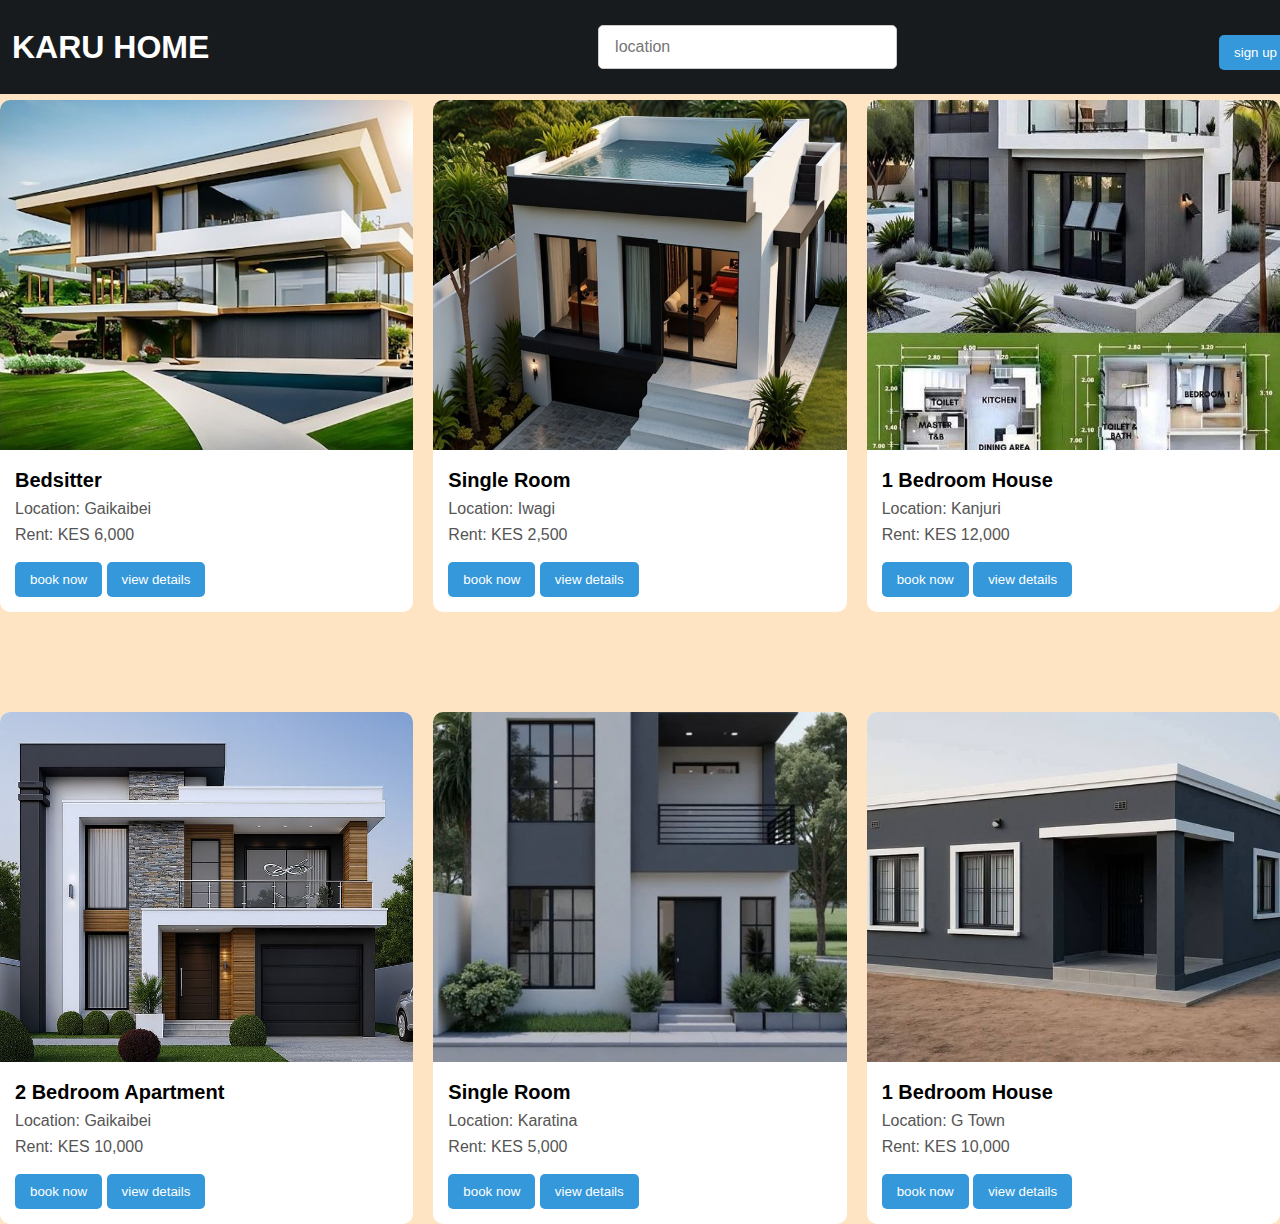
<file: index.html>
<!DOCTYPE html>
<html lang="en">
<head>
    <meta charset="UTF-8" />
    <meta name="viewport" content="width=device-width, initial-scale=1.0" />
    <title>KARU homes</title>
    <link rel="stylesheet" href="innovation.css">
</head>
<body>
    <header>
        <h1>KARU HOME</h1>
        <div >
        <input type="text" placeholder=" location " />

    </div>
    <div>
    <a href="create.html"><button>sign up</button></a>
    </div>
    </header>

    

    <section class="houses">
        <div class="house">
            <img src="./img.jpg/house 1.jpg"alt="House image" />
            <div class="details">
                <h3>Bedsitter</h3>
                <p>Location: Gaikaibei</p>
                <p>Rent: KES 6,000</p>
                <button>book now</button>
               <button>view details</button>
            </div>
        </div>

        <div class="house">
            <img src="./img.jpg/house2.jpg" alt="House image" />
            <div class="details">
                <h3>Single Room</h3>
                <p>Location: Iwagi</p>
                <p>Rent: KES 2,500</p>
                 <button>book now</button>
              <button>view details</button>
            </div>
        </div>

        <div class="house">
            <img src="./img.jpg/house3.jpg" alt="House image" />
            <div class="details">
                <h3>1 Bedroom House</h3>
                <p>Location: Kanjuri</p>
                <p>Rent: KES 12,000</p>
                <button>book now</button>
                <button>view details</button>
            </div>
        </div>
    </section>
    
    <section class="houses">
        
        <div class="house">
            <img src="./img.jpg/house4.jpg" alt="House image" />
            <div class="details">
                <h3>2 Bedroom Apartment</h3>
                <p>Location: Gaikaibei</p>
                <p>Rent: KES 10,000</p>
                <button>book now</button>
               <button>view details</button>
            </div>
        </div>

        <div class="house">
            <img src="./img.jpg/house5.jpg" alt="House image" />
            <div class="details">
                <h3>Single Room</h3>
                <p>Location: Karatina</p>
                <p>Rent: KES 5,000</p>
                <button>book now</button>
              <button>view details</button>
            </div>
        </div>

        <div class="house">
            <img src="./img.jpg/house6.jpg" alt="House image" />
            <div class="details">
                <h3>1 Bedroom House</h3>
                <p>Location: G Town</p>
                <p>Rent: KES 10,000</p>
                <button>book now</button>
                <button>view details</button>
            </div>
        </div>
      
    </section>
    
</body>
</html>
</file>
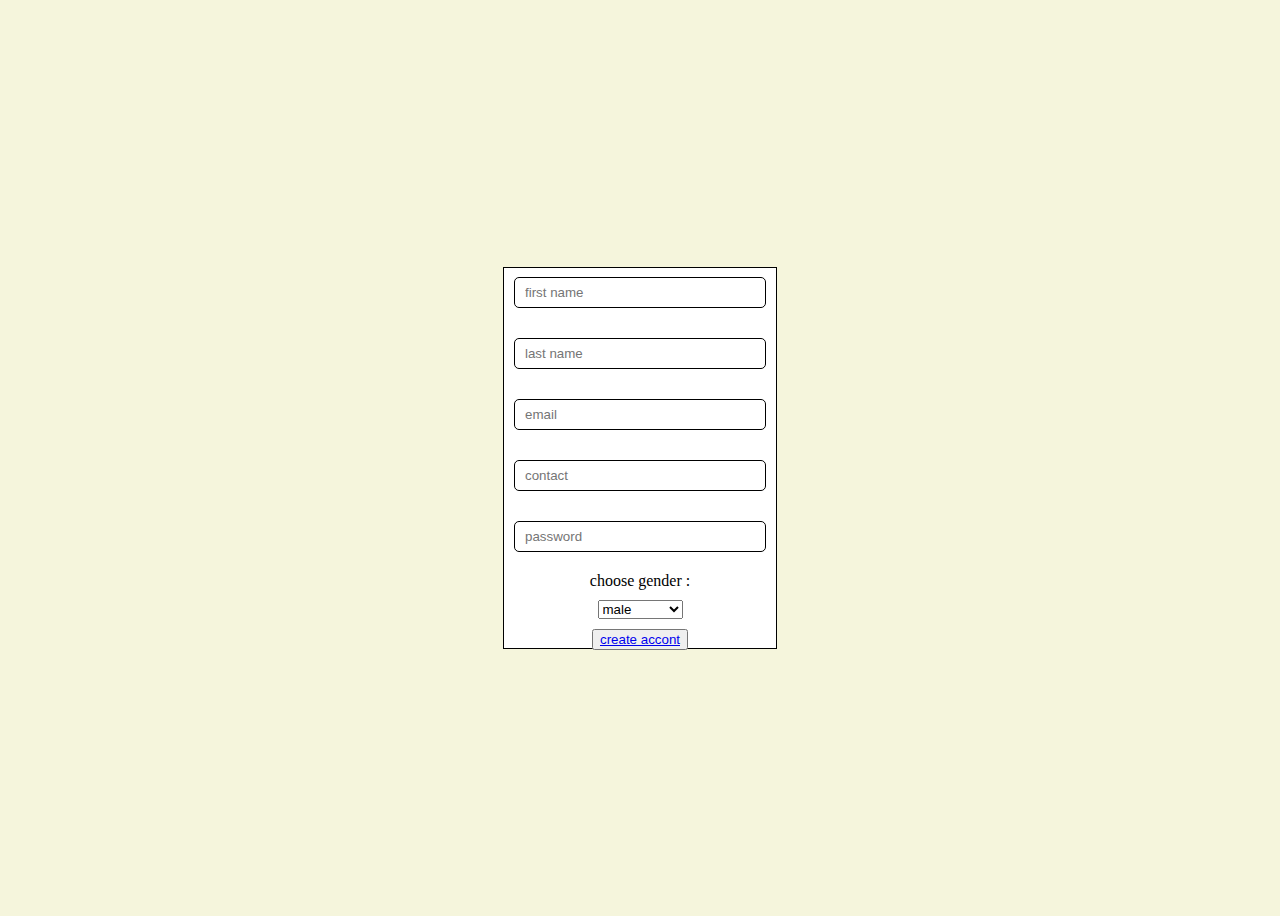
<file: create.html>
<!DOCTYPE html>
<html lang="en">
<head>
    <meta charset="UTF-8">
    <meta name="viewport" content="width=device-width, initial-scale=1.0">
    <title>Document</title>
   <link rel="stylesheet" href="sign.css">
</head>
<body>
   
    <form >
       
            <input type="text" placeholder="first name" required autocomplete="on"/>
            <input type="text" placeholder="last name" required autocomplete="on"/>
             <input type="email" placeholder="email" required autocomplete="on" >
              <input type="text" placeholder="contact" required autocomplete="on"/>
            <input type="password" placeholder="password"required autocomplete="on">
            <lable for="gender">choose gender :</lable>
            <select id="gender" name="gender"> 
            <option>male</option>
            <option>female</option>
            <option>non-binary</option>
            </select>
           
            <button><a href="home.html">create accont</a></button>
        
    </form>
</body>
</html>
</file>
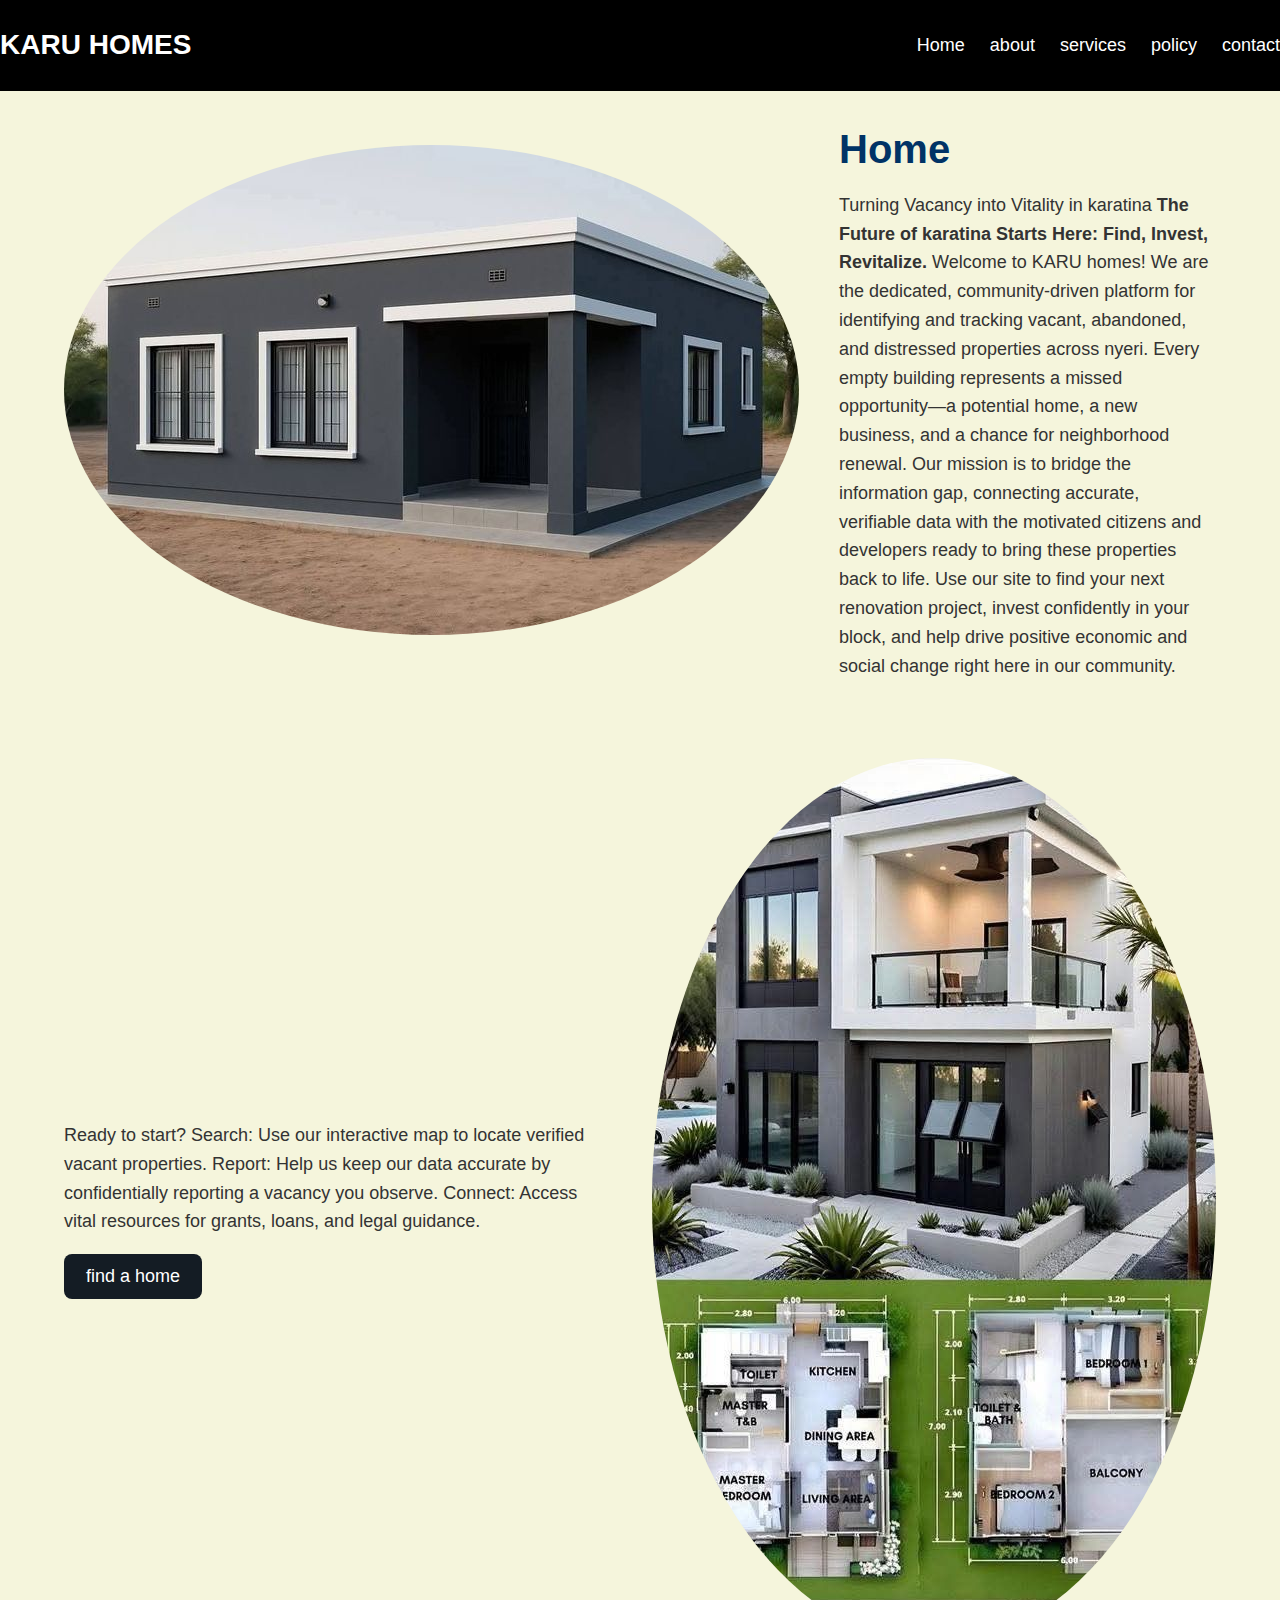
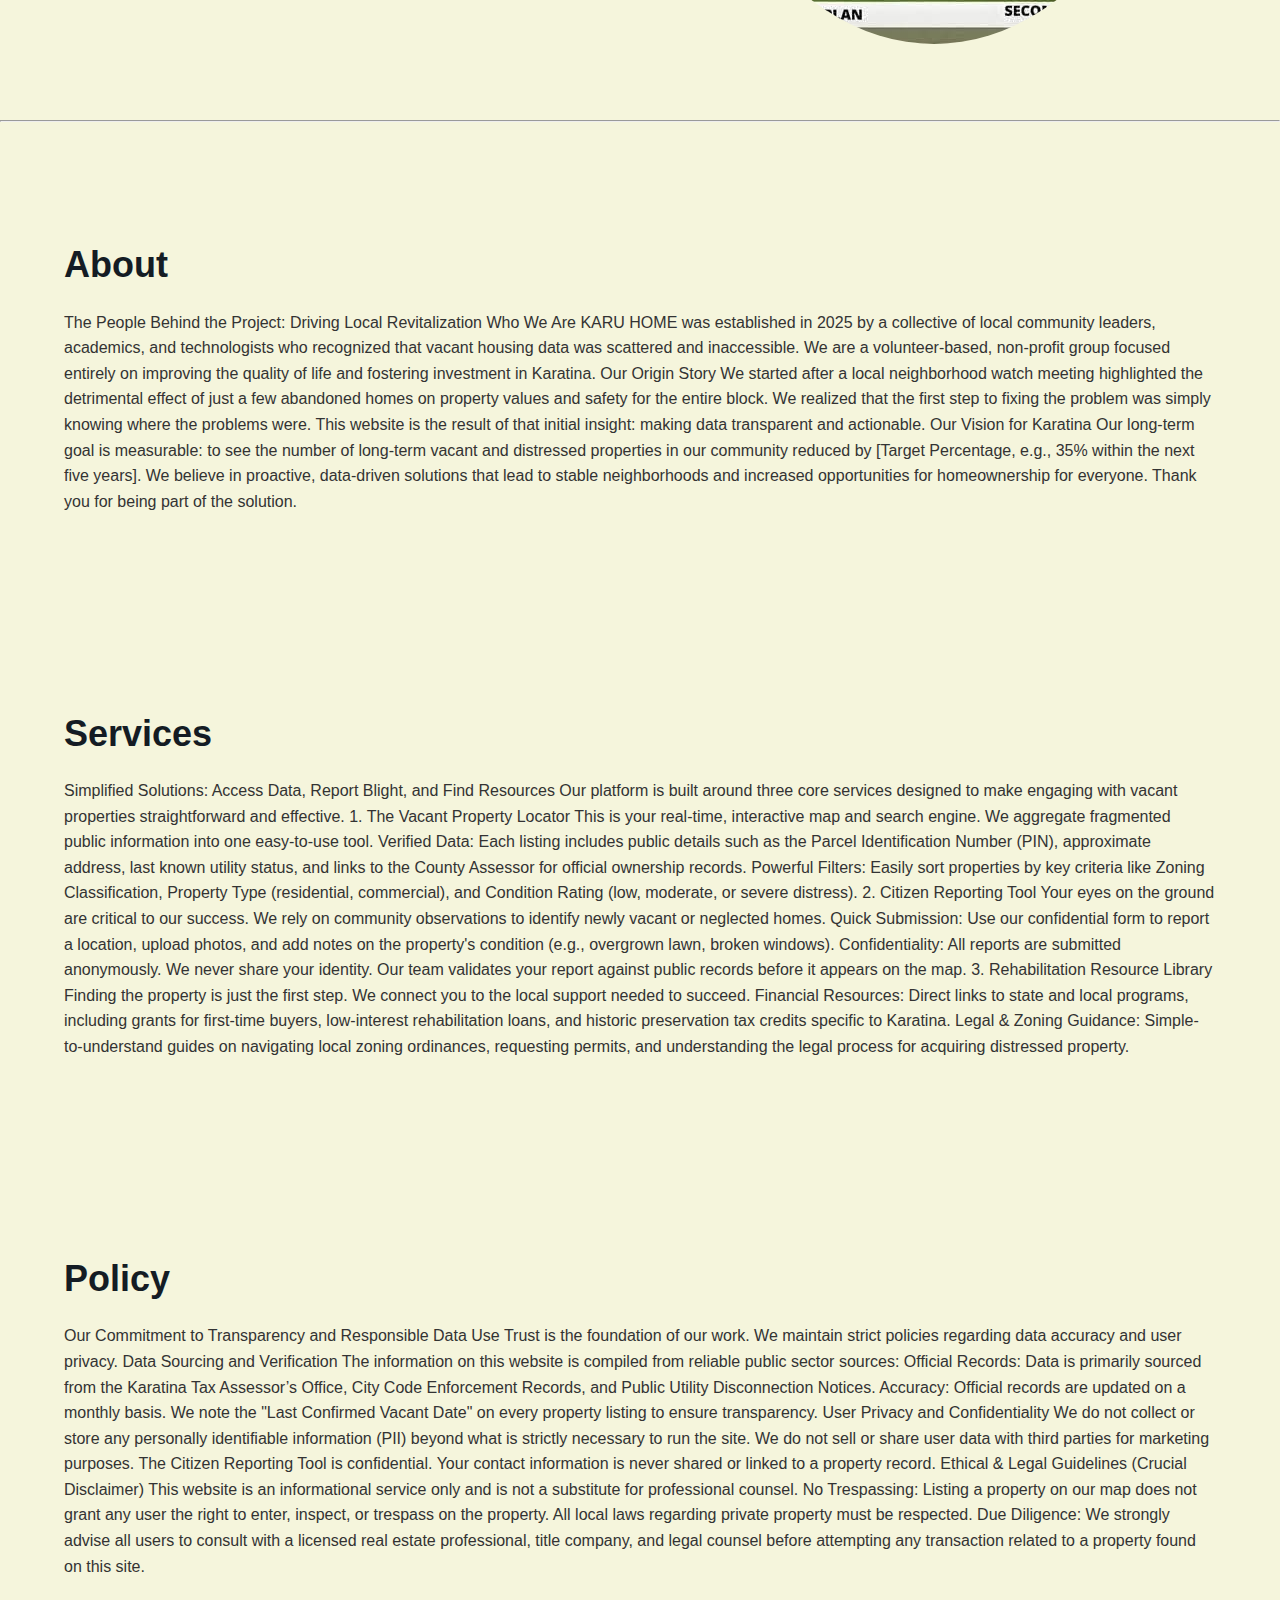
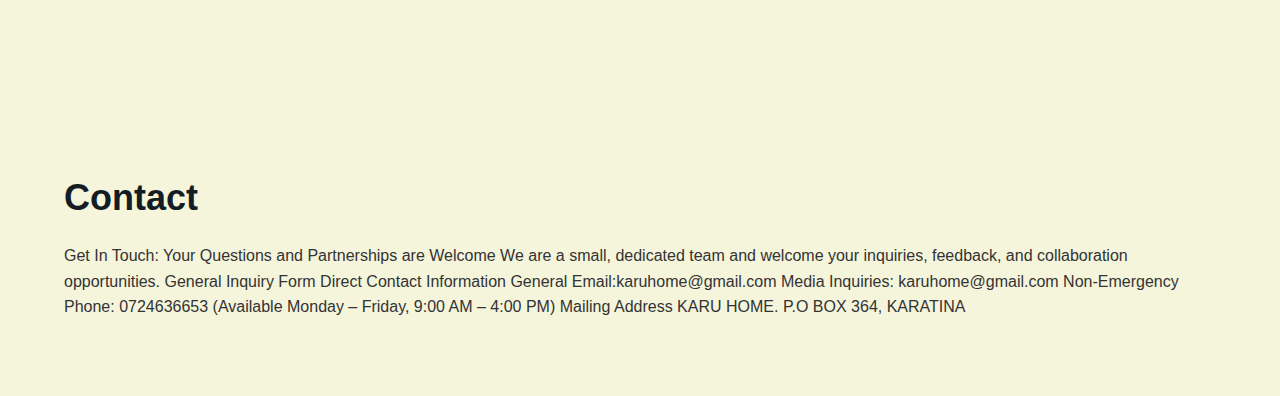
<file: home.html>
<!DOCTYPE html>
<html lang="en">
<head>
    <meta charset="UTF-8">
    <meta name="viewport" content="width=device-width, initial-scale=1.0">
    <title>KARU HOMES</title>
    <link rel="stylesheet" href="home.css">
</head>
<body>
    <header>
        <nav>
            <h>KARU HOMES</h>
            <ul>
                <li><a href="#home">Home</a></li>
                <li><a href="#about">about</a></li>
                <li><a href="#services">services</a></li>
                <li><a href="#policy">policy</a></li>
                 <li><a href="#contact">contact</a></li>
            </ul>
        </nav>
    </header>
  <section id="home">
   
    <div class="main"> 
            <div>
                <img class="image" src="./img.jpg/house6.jpg" alt="house">
            </div> 
            
           
            <div class="words">
                 <h1>home</h1>
                <p>
                    Turning Vacancy into Vitality in karatina
                    <b>The Future of karatina Starts Here: Find, Invest, Revitalize.</b> 
                    Welcome to KARU homes! We are the dedicated, community-driven platform for identifying and tracking vacant, abandoned, and distressed properties across nyeri.
                    Every empty building represents a missed opportunity—a potential home, a new business, and a chance for neighborhood renewal. Our mission is to bridge the information gap, connecting accurate, verifiable data with the motivated citizens and developers ready to bring these properties back to life.
                    Use our site to find your next renovation project, invest confidently in your block, and help drive positive economic and social change right here in our community.
                </p>
            
            </div>
    </div>


<div class="sub-main">
        <div class="words">
            <p>Ready to start?
            Search: Use our interactive map to locate verified vacant properties.
            Report: Help us keep our data accurate by confidentially reporting a vacancy you observe.
            Connect: Access vital resources for grants, loans, and legal guidance.</p>
            <a href="index.html"><button>find a home</button></a>
        </div>
        <div>
            <img class="image" src="./img.jpg/house3.jpg" alt="house">
        </div>
  
</div>
 </section>
<hr>

<div class="info">
   <section id="about">
    <h1>about</h1>
    <p> The People Behind the Project: Driving Local Revitalization

Who We Are

 KARU HOME was established in 2025 by a collective of local community leaders, academics, and technologists who recognized that vacant housing data was scattered and inaccessible. We are a volunteer-based, non-profit group focused entirely on improving the quality of life and fostering investment in Karatina.

Our Origin Story

We started after a local neighborhood watch meeting highlighted the detrimental effect of just a few abandoned homes on property values and safety for the entire block. We realized that the first step to fixing the problem was simply knowing where the problems were. This website is the result of that initial insight: making data transparent and actionable.

Our Vision for Karatina

Our long-term goal is measurable: to see the number of long-term vacant and distressed properties in our community reduced by [Target Percentage, e.g., 35% within the next five years]. We believe in proactive, data-driven solutions that lead to stable neighborhoods and increased opportunities for homeownership for everyone.

Thank you for being part of the solution.</p>
   </section>



   <section id="services">
    <h1>services</h1>
    <p> Simplified Solutions: Access Data, Report Blight, and Find Resources


Our platform is built around three core services designed to make engaging with vacant properties straightforward and effective.

1. The Vacant Property Locator

This is your real-time, interactive map and search engine. We aggregate fragmented public information into one easy-to-use tool.

Verified Data: Each listing includes public details such as the Parcel Identification Number (PIN), approximate address, last known utility status, and links to the County Assessor for official ownership records.

Powerful Filters: Easily sort properties by key criteria like Zoning Classification, Property Type (residential, commercial), and Condition Rating (low, moderate, or severe distress).

2. Citizen Reporting Tool

Your eyes on the ground are critical to our success. We rely on community observations to identify newly vacant or neglected homes.

Quick Submission: Use our confidential form to report a location, upload photos, and add notes on the property's condition (e.g., overgrown lawn, broken windows).

Confidentiality: All reports are submitted anonymously. We never share your identity. Our team validates your report against public records before it appears on the map.

3. Rehabilitation Resource Library

Finding the property is just the first step. We connect you to the local support needed to succeed.

Financial Resources: Direct links to state and local programs, including grants for first-time buyers, low-interest rehabilitation loans, and historic preservation tax credits specific to Karatina.

Legal & Zoning Guidance: Simple-to-understand guides on navigating local zoning ordinances, requesting permits, and understanding the legal process for acquiring distressed property.</p>
   </section>



   <section id="policy">
    <h1>policy</h1>
    <p>Our Commitment to Transparency and Responsible Data Use


Trust is the foundation of our work. We maintain strict policies regarding data accuracy and user privacy.

Data Sourcing and Verification

The information on this website is compiled from reliable public sector sources:

Official Records: Data is primarily sourced from the Karatina Tax Assessor’s Office, City Code Enforcement Records, and Public Utility Disconnection Notices.

Accuracy: Official records are updated on a monthly basis. We note the "Last Confirmed Vacant Date" on every property listing to ensure transparency.

User Privacy and Confidentiality

We do not collect or store any personally identifiable information (PII) beyond what is strictly necessary to run the site.

We do not sell or share user data with third parties for marketing purposes.

The Citizen Reporting Tool is confidential. Your contact information is never shared or linked to a property record.

Ethical & Legal Guidelines (Crucial Disclaimer)

This website is an informational service only and is not a substitute for professional counsel.

No Trespassing: Listing a property on our map does not grant any user the right to enter, inspect, or trespass on the property. All local laws regarding private property must be respected.

Due Diligence: We strongly advise all users to consult with a licensed real estate professional, title company, and legal counsel before attempting any transaction related to a property found on this site.</p>
   </section>



<section id="contact">
    <h1>contact</h1>
    <p>Get In Touch: Your Questions and Partnerships are Welcome

We are a small, dedicated team and welcome your inquiries, feedback, and collaboration opportunities.

General Inquiry Form


Direct Contact Information

General Email:karuhome@gmail.com

Media Inquiries: karuhome@gmail.com

Non-Emergency Phone: 0724636653 (Available Monday – Friday, 9:00 AM – 4:00 PM)

Mailing Address

KARU HOME.
P.O BOX 364,
KARATINA</p>
   </section>
   </div>

</body>
</html>
</file>
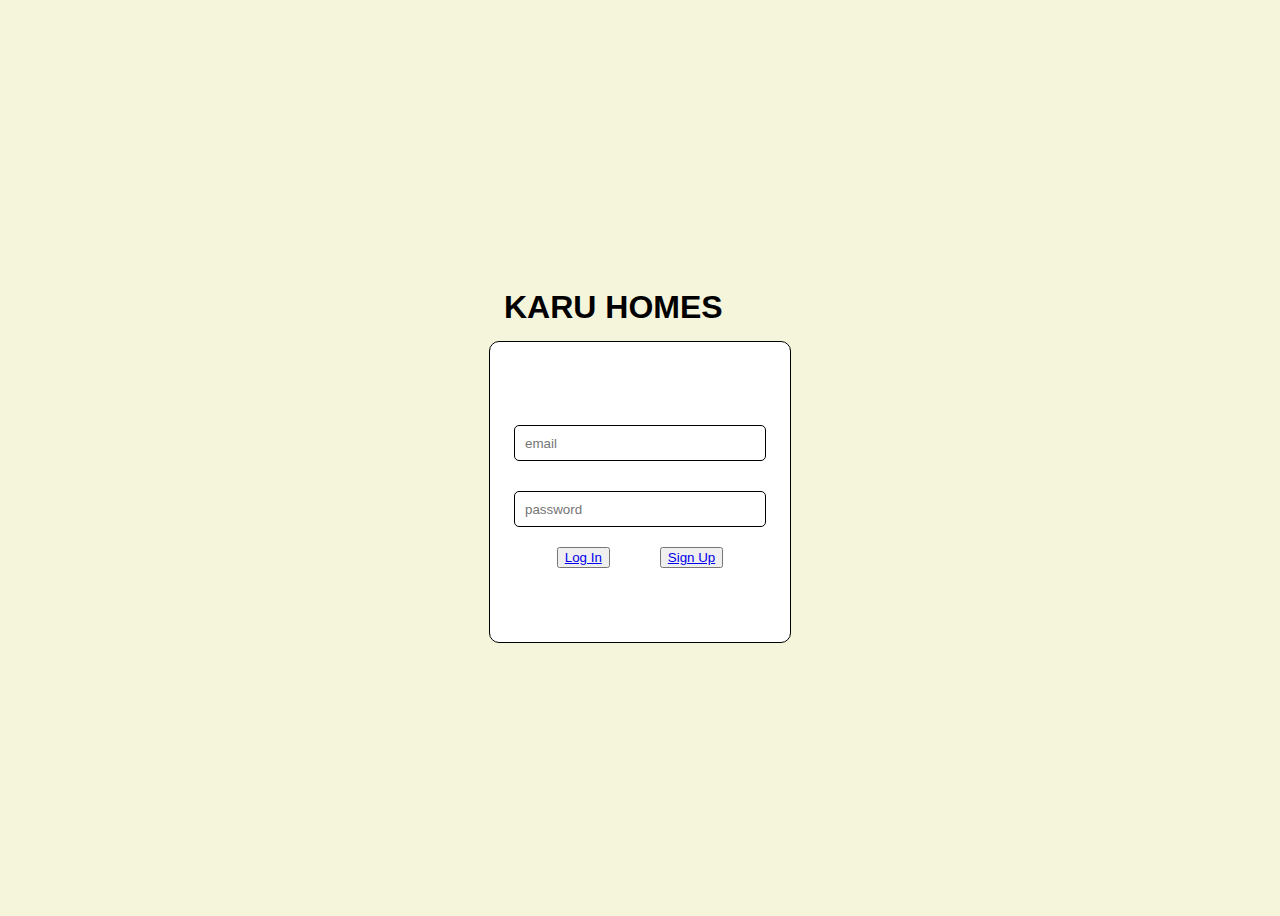
<file: sign.html>
<!DOCTYPE html>
<html lang="en">
<head>
    <meta charset="UTF-8">
    <meta name="viewport" content="width=device-width, initial-scale=1.0">
    <title>KARU HOMES</title>
    <link rel="stylesheet" href="sign.css">
</head>

    <body>
      
 <div >
    <div>
        <h1 class="h1">KARU HOMES</h1>
    </div>
    <div>
        <form class="inputs">
        <input type="email" placeholder="email">
        <input type="password" placeholder="password">
        <div class="buttons">
         <button><a href="home.html">Log In</a></button> 
      <button><a href="create.html">Sign Up</a></button>
       
    </form>
    </div>
 </div>

</body>


</html>
</file>
<file: innovation.css>
body {
            margin: 0;
            font-family: Arial, sans-serif;
            background: bisque;
        }

        header {
            background: #171b1e;
            padding: 12px;
            text-align: center;
            display: flex;
            flex-direction: row;
            color: white;
            position: fixed;
            margin: 0;
            height: 70px;
            width: 100%;
            justify-content: space-between;
            align-items: center;
        }

       input {
            background: white;
              max-width: 400px;
            margin: 20px;
            padding: 20px;
            border-radius: 10px;
             width: 100%;
            padding: 12px;
            border: 1px solid #ccc;
            border-radius: 5px;
            font-size: 16px;
           
            cursor: pointer;
        }
        

        .houses {
           
            margin: 0;
            display: flex;
            flex-direction: row;
            gap: 20px;
            justify-content: center;
        }

        .house {
            background: white;
            border-radius: 10px;
            width: 450px;
            overflow: hidden;
            margin-top: 100px;
        }

        .house img {
            width: 100%;
            height: 350px;
            object-fit: cover;
        }

         .details {
            padding: 15px;
        }

         h3 {
            margin: 0;
            font-size: 20px;
        }

         p {
            margin: 8px 0;
            color: #555;
        }

        button {
           
            padding: 10px 15px;
            background: #3498db;
            color: white;
            border-radius: 5px;
            text-decoration: none;
            margin-top: 10px;
            border: none;
        }
</file>
<file: sign.css>
.page{
    justify-content: center;
    align-items: center;
    display: flex;
    flex-direction: column;
    height: 350px;
    box-sizing: border-box;
    width: 200px;
    border-width: 10px;}
 
body{
    display: flex;
    justify-content: center;
    align-items: center;
    height: 100vh;
    background-color: beige;
    
}
.h1{
    font-family:Arial, Helvetica, sans-serif ;
    font-size:50;
    margin: 0px;
    color:black;
    justify-content: top;
    align-items: center;
    padding: 15px;
    margin: 0px;
    display: flex;
}
.inputs{
    display: flex;
    flex-direction: column;
   gap: 10px; 
   height: 300px;
   width: 300px;
   background-color: white;
   align-items: center;
   border-radius: 10px;
   
}
form{
    display: flex;
    flex-direction: column;
    justify-content: center;
    align-items: center;
    border: 1px solid;
    background-color: white;
    height: 380px;
    gap: 10px;
    
}
input{
    width: 230px;
    height: 20px;
    padding: 7px 10px;
    margin: 10px;
    border-radius: 5px;
    border:  1px solid; 
    align-items: center;
    justify-content: center;
    display: flex;
    flex-direction: column;
}
.buttons{
    display: flex;
    flex-direction: row;
    justify-content:space-between;
    gap: 50px;
   
}
</file>
<file: home.css>
body {
    margin: 0;
    padding: 0;
    font-family: Arial, Helvetica, sans-serif;
    line-height: 1.6;
    background-color:beige ;
    color: #333;
}

h1, h2, h3 {
    text-transform: capitalize;
}

header {
    background: black;
    padding: 15px 0;
    position: fixed;
    top: 0;
    width: 100%;
    

}

nav {
    width: 100%;
    margin: auto;
    display: flex;
    justify-content: space-between;
    align-items: center;
}

nav h {
    font-size: 28px;
    color: white;
    font-weight: bold;
}

nav ul {
    list-style: none;
    display: flex;
    gap: 25px;
}

nav ul li a {
    text-decoration: none;
    color: white;
    font-size: 18px;
    transition: 0.3s;
}

nav ul li a:hover {
    color: blue;
}

#home {
    padding: 60px 5%;
}

.main {
    display: flex;
    align-items: center;
    justify-content: space-between;
    gap: 40px;
}

.main img {
    object-fit: cover;
    height: auto;
    border-radius: 50%;
}
.sub-main img{
    border-radius: 50%;
    object-fit:cover;
}

.words {
    max-width: 600px;
}

.words h1 {
    font-size: 40px;
    color: #003366;
    margin-bottom: 10px;
}

.words p {
    font-size: 18px;
    margin-top: 10px;
}


.sub-main {
    margin-top: 60px;
    display: flex;
    gap: 40px;
    align-items: center;
    justify-content: space-between;
}

.sub-main button {
    padding: 12px 22px;
    font-size: 18px;
    background:  #141c24;
    border: none;
    color: white;
    border-radius: 8px;
    cursor: pointer;
    transition: 0.3s;
}

.sub-main button:hover {
    background: #002244;
}

section {
    padding: 60px 5%;
    background: transparent;
    margin-top: 30px;
    border-radius: 8px;
}

section h1 {
    font-size: 36px;
    color: #141c24;
    margin-bottom: 15px;
}
</file>
